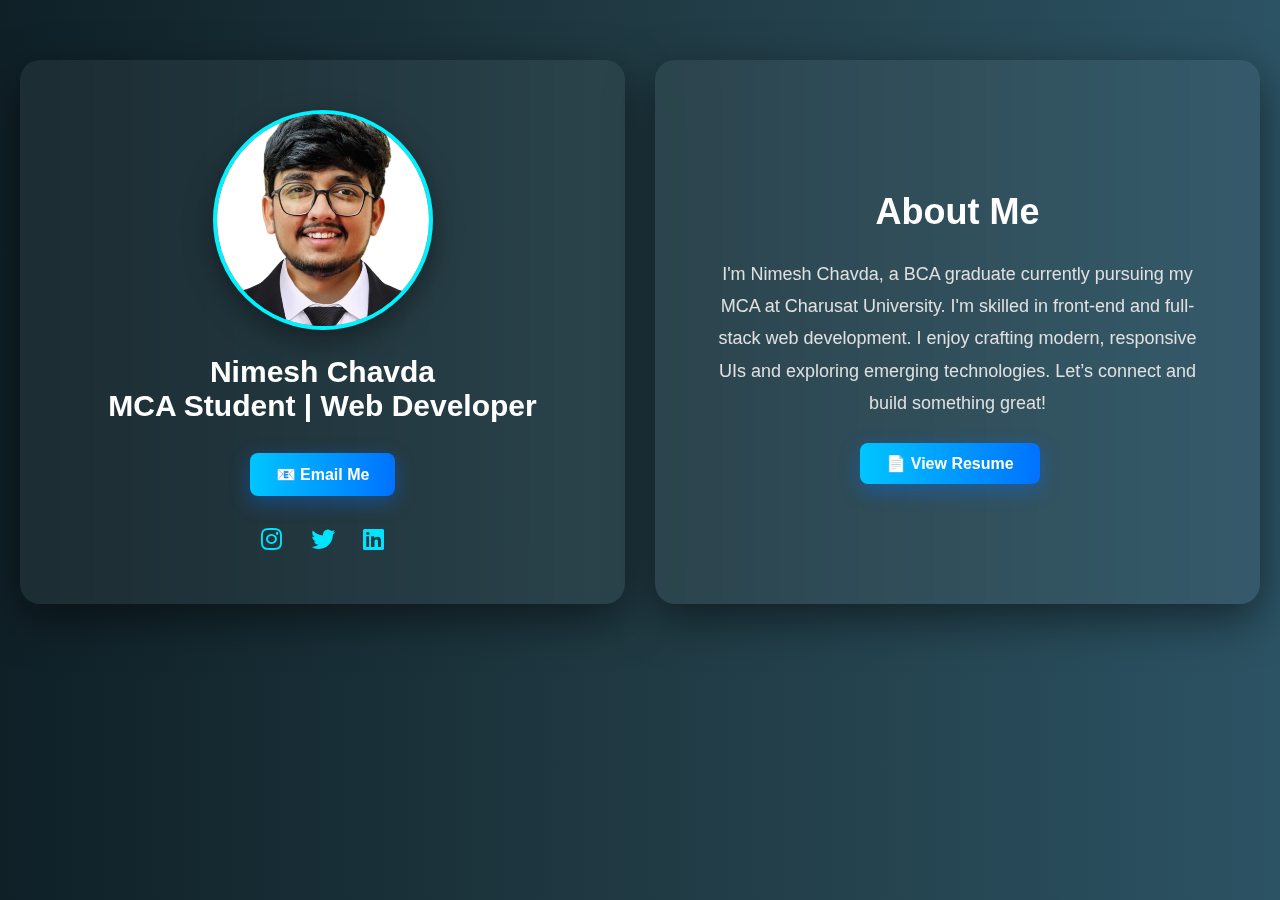
<file: index.html>
<!DOCTYPE html>
<html lang="en">
<head>
  <meta charset="UTF-8" />
  <meta name="viewport" content="width=device-width, initial-scale=1.0" />
  <title>Nimesh Chavda - Resume</title>
  
  <!-- External Styles -->
  <link rel="stylesheet" href="style.css" />
  <link rel="stylesheet" href="https://cdnjs.cloudflare.com/ajax/libs/font-awesome/6.4.0/css/all.min.css" />

  <!-- Favicon (Optional) -->
  <link rel="icon" type="image/png" href="favicon.png" />

</head>
<body>
  <div class="container">

    <!-- Left Section -->
    <div class="left-section">
      <img src="Nimesh.jpg" alt="Nimesh Chavda" class="profile-img" />
      <h1>Nimesh Chavda<br><span>MCA Student | Web Developer</span></h1>
      <a href="mailto:nimeshchavda1704@gmail.com" class="btn">📧 Email Me</a>

      <!-- Social Icons -->
      <div class="social-icons">
        <a href="https://www.instagram.com/_.nimesh_01/profilecard/?igsh=MXVjeHhldjF0dXp1eg==" target="_blank"><i class="fab fa-instagram"></i></a>
        <a href="https://x.com/Nimeshchavda174?t=U-tG_ilyPS01P8UiPV01og&s=09" target="_blank"><i class="fab fa-twitter"></i></a>
        <a href="https://www.linkedin.com/in/nimesh-chavda-b82921282" target="_blank"><i class="fab fa-linkedin"></i></a>
      </div>
    </div>

    <!-- Right Section -->
    <div class="right-section">
      <h2>About Me</h2>
      <p>
        I'm Nimesh Chavda, a BCA graduate currently pursuing my MCA at Charusat University.
        I'm skilled in front-end and full-stack web development. I enjoy crafting modern,
        responsive UIs and exploring emerging technologies. Let’s connect and build something great!
      </p>

      <div class="buttons">
        <a href="resume.html" class="btn">📄 View Resume</a>
        <!-- <a href="#" class="btn">📁 Portfolio</a> -->
      </div>
    </div>

  </div>

  <!-- JS Library (Optional Bootstrap) -->
  <script src="https://cdn.jsdelivr.net/npm/bootstrap@5.3.0/dist/js/bootstrap.bundle.min.js"></script>
</body>
</html>
</file>
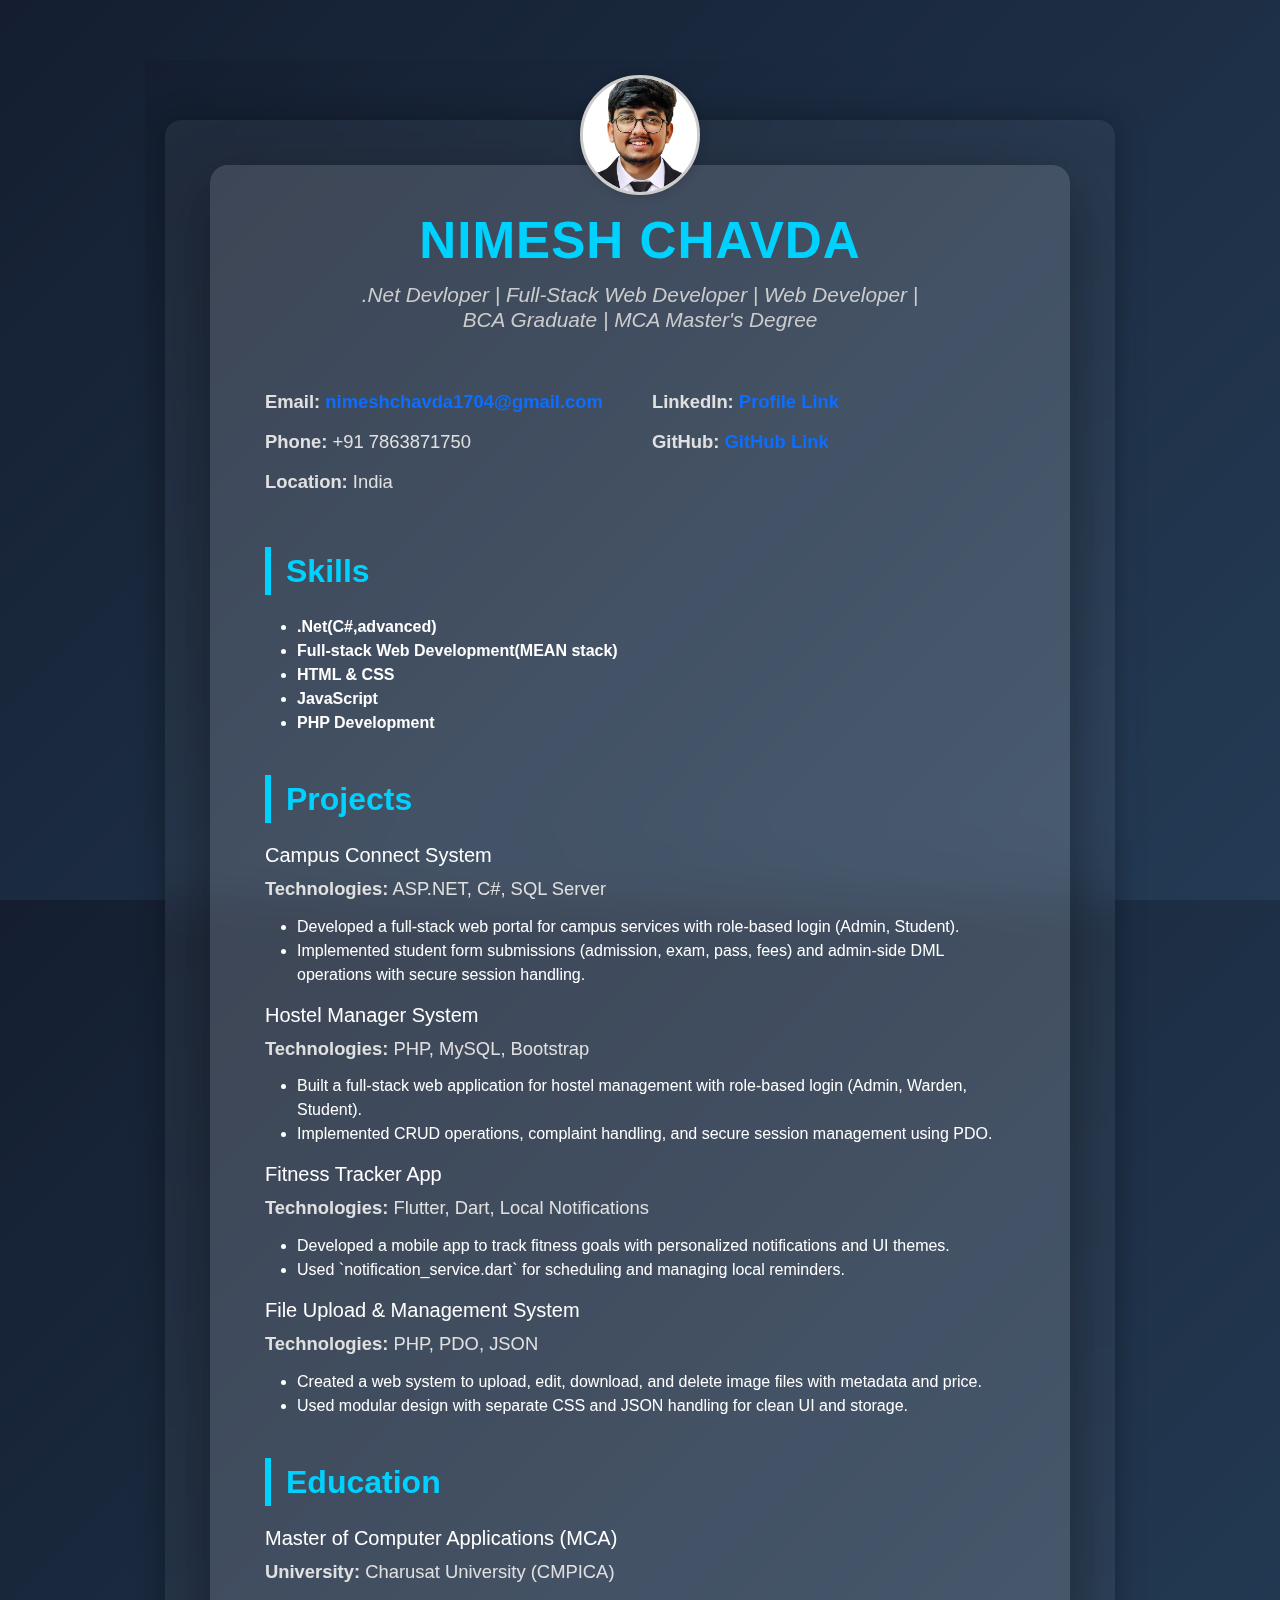
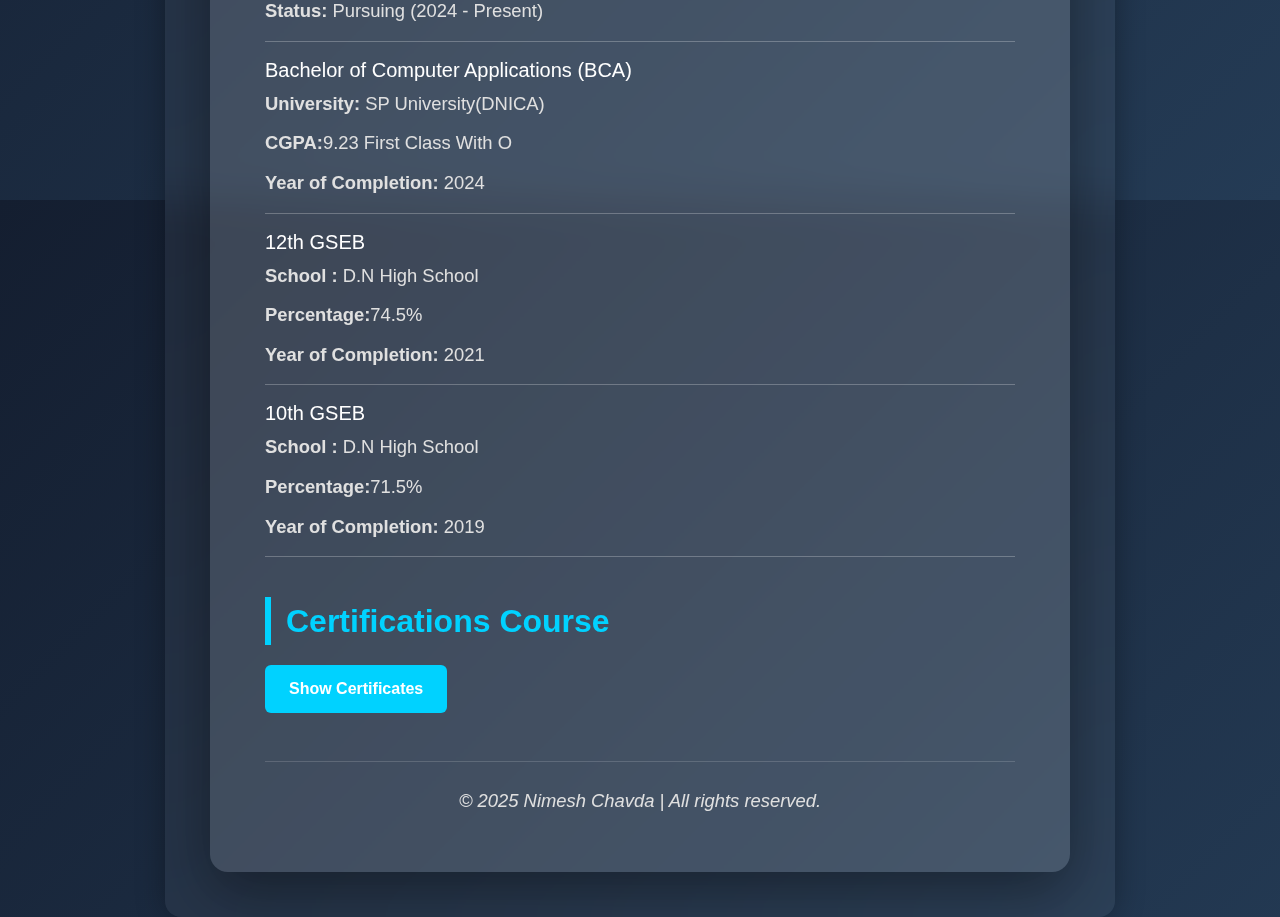
<file: resume.html>
<!DOCTYPE html>
<html lang="en">
<head>
  <meta charset="UTF-8" />
  <meta name="viewport" content="width=device-width, initial-scale=1.0"/>
  <title>Nimesh Chavda - Resume</title>
  <!-- Bootstrap CSS -->
  <link href="https://cdn.jsdelivr.net/npm/bootstrap@5.1.3/dist/css/bootstrap.min.css" rel="stylesheet"/>
  <!-- Custom CSS -->
  <link rel="stylesheet" href="styles.css"/>
</head>
<body>
 
<div class="resume-wrapper">
  <div class="punch-hole">
    <img src="Nimesh.jpg" alt="Nimesh Chavda" />
  </div>
  <div class="container">
    
    <!-- Resume Header -->
    <div class="resume-header text-center">
      <h1>Nimesh Chavda</h1>
      <h4>.Net Devloper | Full-Stack Web Developer | Web Developer | <br>BCA Graduate | MCA Master's Degree</h4>
    </div>

    <!-- Contact Information -->
    <div class="row">
      <div class="col-md-6">
        <p><strong>Email:</strong> <a href="mailto:nimeshchavda1704@gmail.com" class="link-primary">nimeshchavda1704@gmail.com</a></p>
        <p><strong>Phone:</strong> +91 7863871750</p>
        <p><strong>Location:</strong> India</p>
      </div>
      <div class="col-md-6">
        <p><strong>LinkedIn:</strong> <a href="https://www.linkedin.com/in/nimesh-chavda-b82921282" target="_blank" class="link-primary">Profile Link</a></p>
        <p><strong>GitHub:</strong> <a href="https://github.com/Nimesh1704" target="_blank" class="link-primary">GitHub Link</a></p>
      </div>
    </div>

    <!-- Skills Section -->
    <div class="section-title">Skills</div>
    <div class="skills-list">
      <ul>
        <li><strong>.Net(C#,advanced)</strong></li>
        <li><strong>Full-stack Web Development(MEAN stack)</strong></li>
        <li><strong>HTML & CSS</strong></li>
        <li><strong>JavaScript</strong></li>
        <li><strong>PHP Development</strong></li>
      </ul>
    </div>

    <!-- Projects Section -->
    <div class="section-title">Projects</div>

    <div>
      <h5>Campus Connect System</h5>
      <p><strong>Technologies:</strong> ASP.NET, C#, SQL Server</p>
      <ul>
        <li>Developed a full-stack web portal for campus services with role-based login (Admin, Student).</li>
        <li>Implemented student form submissions (admission, exam, pass, fees) and admin-side DML operations with secure session handling.</li>
      </ul>
    </div>

    <div>
      <h5>Hostel Manager System</h5>
      <p><strong>Technologies:</strong> PHP, MySQL, Bootstrap</p>
      <ul>
        <li>Built a full-stack web application for hostel management with role-based login (Admin, Warden, Student).</li>
        <li>Implemented CRUD operations, complaint handling, and secure session management using PDO.</li>
      </ul>
    </div>

    <div>
      <h5>Fitness Tracker App</h5>
      <p><strong>Technologies:</strong> Flutter, Dart, Local Notifications</p>
      <ul>
        <li>Developed a mobile app to track fitness goals with personalized notifications and UI themes.</li>
        <li>Used `notification_service.dart` for scheduling and managing local reminders.</li>
      </ul>
    </div>

    <div>
      <h5>File Upload & Management System</h5>
      <p><strong>Technologies:</strong> PHP, PDO, JSON</p>
      <ul>
        <li>Created a web system to upload, edit, download, and delete image files with metadata and price.</li>
        <li>Used modular design with separate CSS and JSON handling for clean UI and storage.</li>
      </ul>
    </div>

    <!-- Education Section -->
    <div class="section-title">Education</div>
    <div>
      <h5>Master of Computer Applications (MCA)</h5>
      <p><strong>University:</strong> Charusat University (CMPICA)</p>
      <p><strong>Status:</strong> Pursuing (2024 - Present)</p>
    </div>
    <hr>
    <div>
      <h5>Bachelor of Computer Applications (BCA)</h5>
      <p><strong>University:</strong> SP University(DNICA)</p>
      <p><strong>CGPA:</strong>9.23 First Class With O</p>
      <p><strong>Year of Completion:</strong> 2024</p>
    </div>
    <hr>
     <div>
      <h5>12th GSEB</h5>
      <p><strong>School :</strong> D.N High School</p>
      <p><strong>Percentage:</strong>74.5%</p>
      <p><strong>Year of Completion:</strong> 2021</p>
    </div>
    <hr>
     <div>
      <h5>10th GSEB</h5>
      <p><strong>School :</strong> D.N High School</p>
      <p><strong>Percentage:</strong>71.5%</p>
      <p><strong>Year of Completion:</strong> 2019</p>
    </div>
    <hr>

    <!-- Certifications Section (NEW) -->
    <div class="section-title">Certifications Course</div>
    <div>
      <a href="certificates.html" class="btn btn-secondary" target="_blank" rel="noopener noreferrer">
        Show Certificates
      </a>
    </div>

    <!-- Footer -->
    <div class="footer text-center mt-5">
      <p>&copy; 2025 Nimesh Chavda | All rights reserved.</p>
    </div>
  </div>
</div>

<!-- Bootstrap JS and dependencies -->
<script src="https://cdn.jsdelivr.net/npm/@popperjs/core@2.11.6/dist/umd/popper.min.js"></script>
<script src="https://cdn.jsdelivr.net/npm/bootstrap@5.1.3/dist/js/bootstrap.min.js"></script>
</body>
</html>
</file>
<file: style.css>
/* Reset & Base Setup */
* {
  margin: 0;
  padding: 0;
  box-sizing: border-box;
  font-family: 'Segoe UI', Tahoma, Geneva, Verdana, sans-serif;
}

body {
  background: linear-gradient(to right, #0f2027, #203a43, #2c5364);
  background-attachment: fixed;
  background-size: cover;
  min-height: 100vh;
  overflow-x: hidden;
  color: #fff;
}

/* Container Layout */
.container {
  display: flex;
  flex-wrap: wrap;
  gap: 30px;
  justify-content: center;
  align-items: stretch;
  padding: 60px 20px;
}

/* Card Sections */
.left-section, .right-section {
  flex: 1;
  min-width: 300px;
  padding: 50px;
  border-radius: 20px;
  background: rgba(255, 255, 255, 0.05);
  backdrop-filter: blur(25px);
  box-shadow: 0 15px 45px rgba(0, 0, 0, 0.5);
  transition: all 0.4s ease;
  display: flex;
  flex-direction: column;
  justify-content: center;
  align-items: center;
}

.left-section:hover, .right-section:hover {
  transform: scale(1.03);
  box-shadow: 0 25px 60px rgba(0, 0, 0, 0.6);
}

/* Profile Image */
.profile-img {
  width: 220px;
  height: 220px;
  border-radius: 50%;
  margin-bottom: 25px;
  object-fit: cover;
  border: 4px solid #00f2fe;
  box-shadow: 0 10px 30px rgba(0, 0, 0, 0.4);
  transition: transform 0.3s ease, box-shadow 0.3s ease;
}

.profile-img:hover {
  transform: scale(1.08);
  box-shadow: 0 15px 40px rgba(0, 255, 255, 0.6);
}

/* Name */
.left-section h1 {
  font-size: 30px;
  margin-bottom: 10px;
  color: #ffffff;
  text-align: center;
}

/* Button */
.btn {
  margin-top: 20px;
  padding: 12px 26px;
  background: linear-gradient(to right, #00c6ff, #0072ff);
  color: white;
  text-decoration: none;
  font-weight: bold;
  border: none;
  border-radius: 8px;
  transition: all 0.3s ease-in-out;
  box-shadow: 0 6px 20px rgba(0, 114, 255, 0.4);
}

.btn:hover {
  background: linear-gradient(to right, #0072ff, #00c6ff);
  transform: scale(1.07);
  box-shadow: 0 8px 25px rgba(0, 114, 255, 0.6);
}

/* Social Icons */
.social-icons {
  margin-top: 30px;
}

.social-icons a {
  font-size: 24px;
  margin: 0 12px;
  color: #00e5ff;
  transition: color 0.3s ease, transform 0.3s ease;
}

.social-icons a:hover {
  color: #ffffff;
  transform: scale(1.3);
}

/* Right Section */
.right-section {
  text-align: center;
}

.right-section h2 {
  font-size: 36px;
  font-weight: 700;
  margin-bottom: 25px;
  color: #ffffff;
}

.right-section p {
  font-size: 18px;
  max-width: 680px;
  line-height: 1.8;
  color: #e0e0e0;
}

.buttons {
  margin-top: 35px;
}

.buttons .btn {
  margin-right: 15px;
}

/* Responsive */
@media (max-width: 768px) {
  .container {
    flex-direction: column;
    padding: 40px 15px;
  }

  .left-section, .right-section {
    padding: 30px;
  }

  .right-section h2 {
    font-size: 28px;
  }

  .profile-img {
    width: 180px;
    height: 180px;
  }
}
</file>
<file: styles.css>
/* Reset & Base Layout */
* {
  margin: 0;
  padding: 0;
  box-sizing: border-box;
}

html, body {
  height: 100%;
  font-family: 'Segoe UI', 'Arial', sans-serif;
  background: linear-gradient(135deg, #141e30, #243b55);
  color: #fff;
  display: flex;
  justify-content: center;
  align-items: start;
  padding: 60px 20px;
}

/* Resume Card Container */
.container {
  background: rgba(255, 255, 255, 0.08);
  padding: 45px 55px;
  border-radius: 18px;
  backdrop-filter: blur(25px);
  -webkit-backdrop-filter: blur(25px);
  box-shadow: 0 20px 60px rgba(0, 0, 0, 0.4);
  max-width: 950px;
  width: 100%;
  animation: fadeIn 0.9s ease-in-out;
  transition: all 0.3s ease;
}

/* Entry Animation */
@keyframes fadeIn {
  from {
    opacity: 0;
    transform: translateY(30px);
  }
  to {
    opacity: 1;
    transform: translateY(0);
  }
}

/* Resume Header */
.resume-header {
  text-align: center;
  margin-bottom: 55px;
}

.resume-header h1 {
  font-size: 3.2rem;
  font-weight: 700;
  color: #00d2ff;
  text-transform: uppercase;
  letter-spacing: 1px;
  margin-bottom: 12px;
}

.resume-header h4 {
  font-size: 1.3rem;
  color: #ccc;
  font-style: italic;
}

/* Section Titles */
.section-title {
  margin-top: 40px;
  font-size: 2rem;
  color: #00d2ff;
  font-weight: 700;
  border-left: 6px solid #00d2ff;
  padding-left: 15px;
  margin-bottom: 20px;
}

/* General Text */
p {
  margin-bottom: 12px;
  font-size: 1.15rem;
  color: #e0e0e0;
}

a.link-primary {
  color: #00d2ff;
  text-decoration: none;
  font-weight: bold;
  transition: color 0.3s ease;
}

a.link-primary:hover {
  color: #66e0ff;
  text-decoration: underline;
}

/* Footer */
.footer {
  text-align: center;
  margin-top: 60px;
  font-size: 0.95rem;
  color: #aaa;
  font-style: italic;
  border-top: 1px solid rgba(255, 255, 255, 0.15);
  padding-top: 25px;
}

/* Responsive Design */
@media (max-width: 768px) {
  .resume-header h1 {
    font-size: 2.5rem;
  }

  .resume-header h4 {
    font-size: 1.1rem;
  }

  .container {
    padding: 30px 20px;
  }
}

/* Punch Hole */
.punch-hole {
  width: 120px;
  height: 120px;
  background-color: white;
  border-radius: 50%;
  position: absolute;
  top: -45px;
  left: 50%;
  transform: translateX(-50%);
  box-shadow: 0 0 12px rgba(0, 0, 0, 0.2);
  border: 3px solid #ccc;
  z-index: 1;
  overflow: hidden;
}

.punch-hole img {
  width: 100%;
  height: 100%;
  object-fit: cover;
  border-radius: 50%;
}

/* Resume Wrapper */
.resume-wrapper {
  position: relative;
  padding-top: 60px;
  max-width: 950px;
  margin: 0 auto;
  background: rgba(255, 255, 255, 0.05);
  padding: 45px;
  border-radius: 16px;
  backdrop-filter: blur(20px);
  box-shadow: 0 0 30px rgba(0, 0, 0, 0.3);
}

/* Button Styling */
.btn-secondary {
  background-color: #00d2ff;
  border: none;
  color: white;
  font-weight: bold;
  padding: 12px 24px;
  border-radius: 6px;
  transition: background-color 0.3s ease, transform 0.2s ease;
  text-decoration: none;
  display: inline-block;
}

.btn-secondary:hover {
  background-color: #009edc;
  transform: translateY(-2px);
  box-shadow: 0 0 10px rgba(0, 210, 255, 0.5);
  text-decoration: none;
}
</file>
